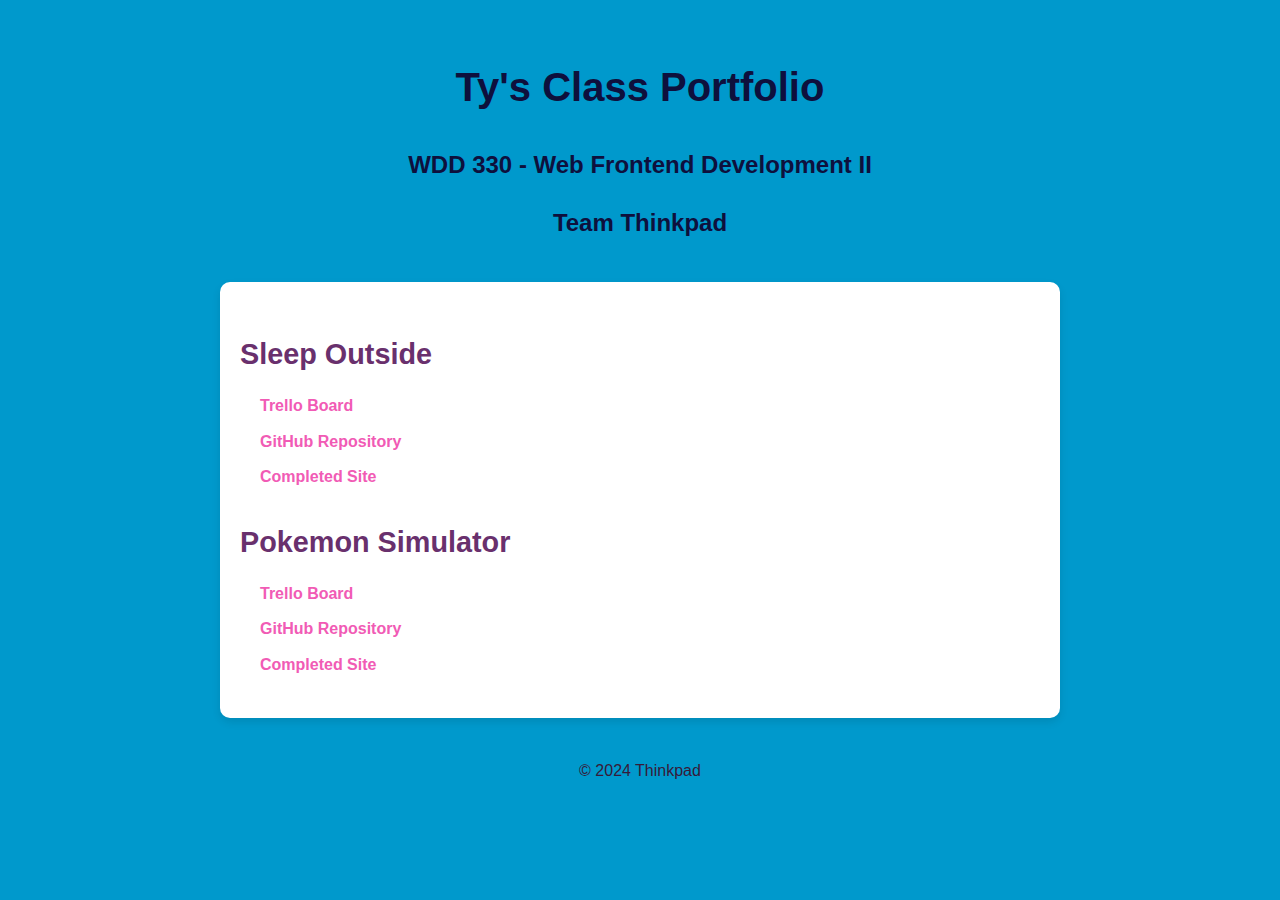
<file: randomProjects/330portfolio/index.html>
<!DOCTYPE html>
<html lang="en">
  <head>
    <meta charset="UTF-8" />
    <meta name="viewport" content="width=device-width, initial-scale=1.0" />
    <meta author="Ty Saltzgiver" />
    <title>Portfolio - WDD 330 Web Frontend Development II</title>
    <link rel="stylesheet" href="styles.css" />
  </head>
  <body>
    <header>
      <h1>Ty's Class Portfolio</h1>
      <h2>WDD 330 - Web Frontend Development II</h2>
      <h2>Team Thinkpad</h2>
    </header>
    <main>
      <section class="project">
        <h3>Sleep Outside</h3>
        <ul>
          <li>
            <a href="https://trello.com/b/j5LEs53X/wdd330-ii" target="_blank"
              >Trello Board</a
            >
          </li>
          <li>
            <a
              href="https://github.com/jm-connell/sleepoutside-v3"
              target="_blank"
              >GitHub Repository</a
            >
          </li>
          <li>
            <a
              href="https://gleeful-sherbet-8b0ca3.netlify.app/"
              target="_blank"
              >Completed Site</a
            >
          </li>
        </ul>
      </section>
      <section class="project">
        <h3>Pokemon Simulator</h3>
        <ul>
          <li>
            <a
              href="https://trello.com/b/oagu6wzh/thinkpad-final-project"
              target="_blank"
              >Trello Board</a
            >
          </li>
          <li>
            <a
              href="https://github.com/branislav999/wdd330II-finalProject"
              target="_blank"
              >GitHub Repository</a
            >
          </li>
          <li>
            <a
              href="https://wdd330ii-finalproject.onrender.com/"
              target="_blank"
              >Completed Site</a
            >
          </li>
        </ul>
      </section>
    </main>
    <footer>
      <p>&copy; 2024 Thinkpad</p>
    </footer>
  </body>
</html>
</file>
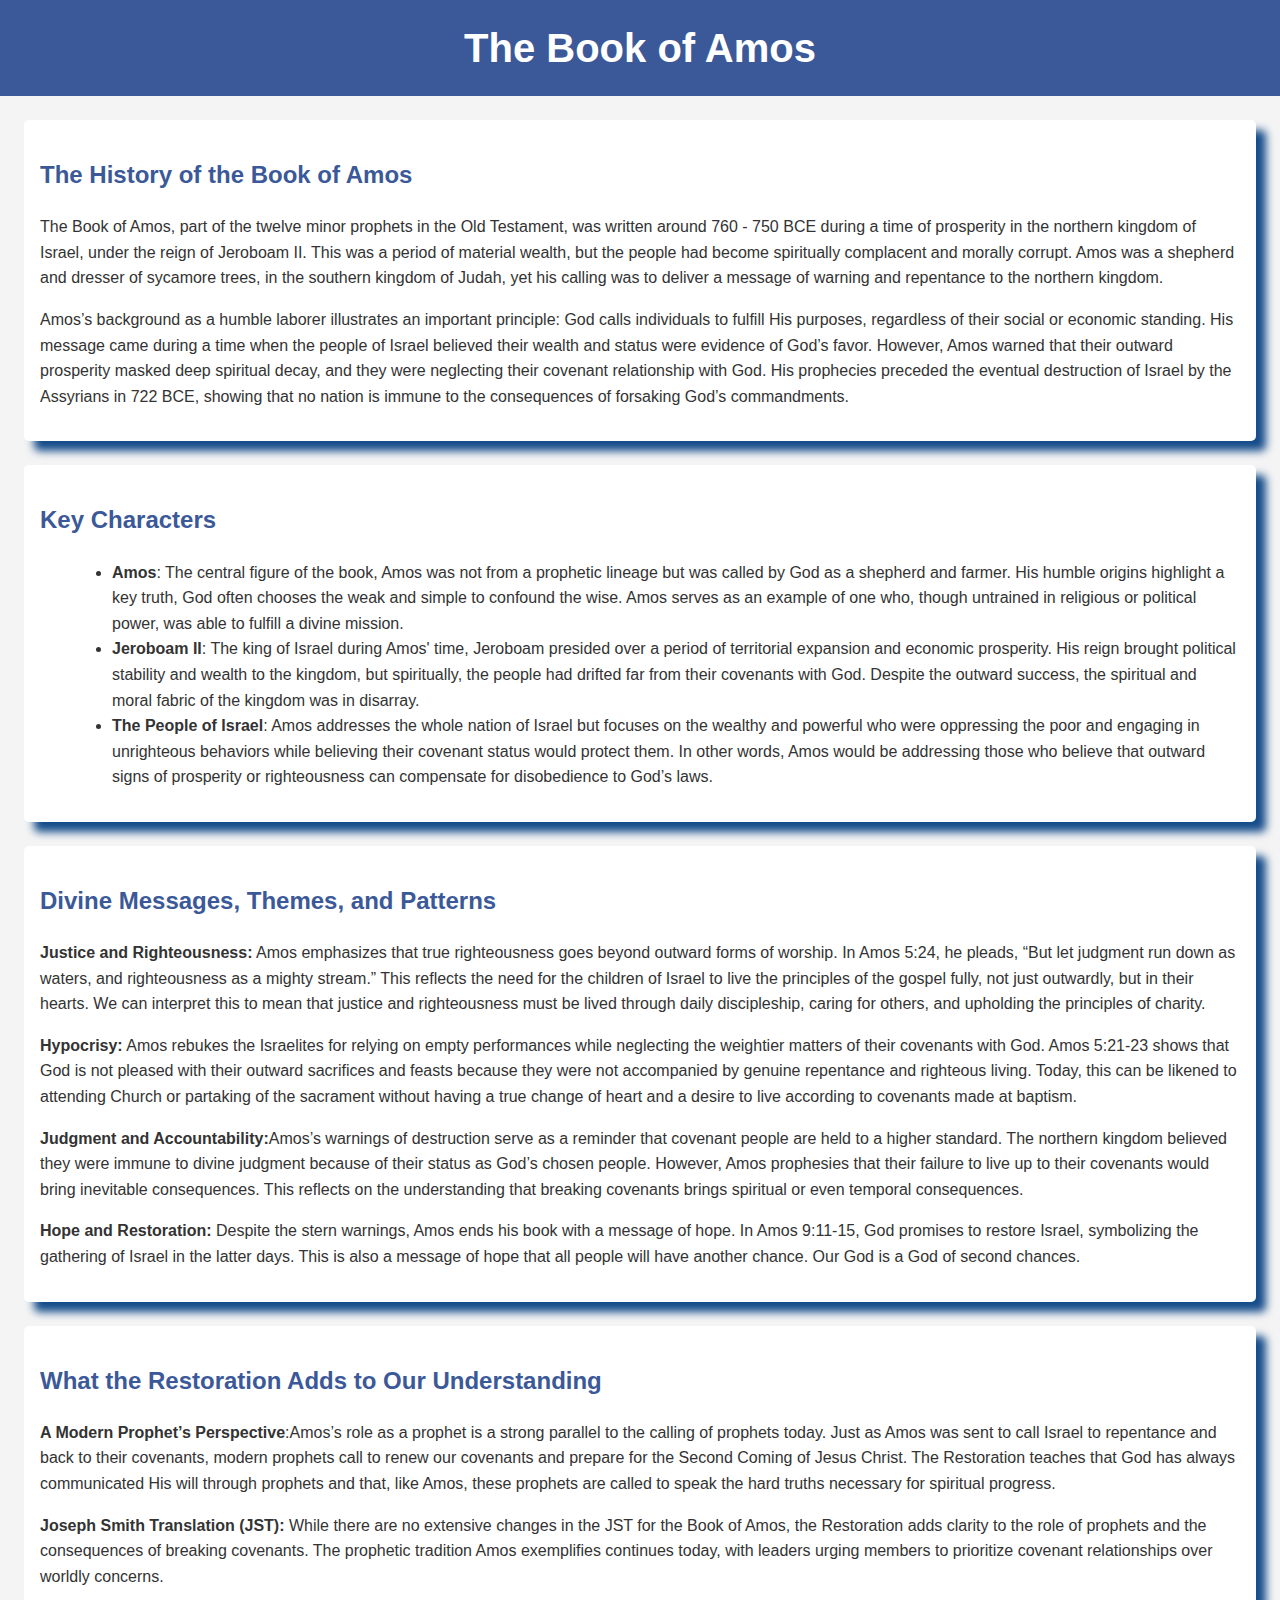
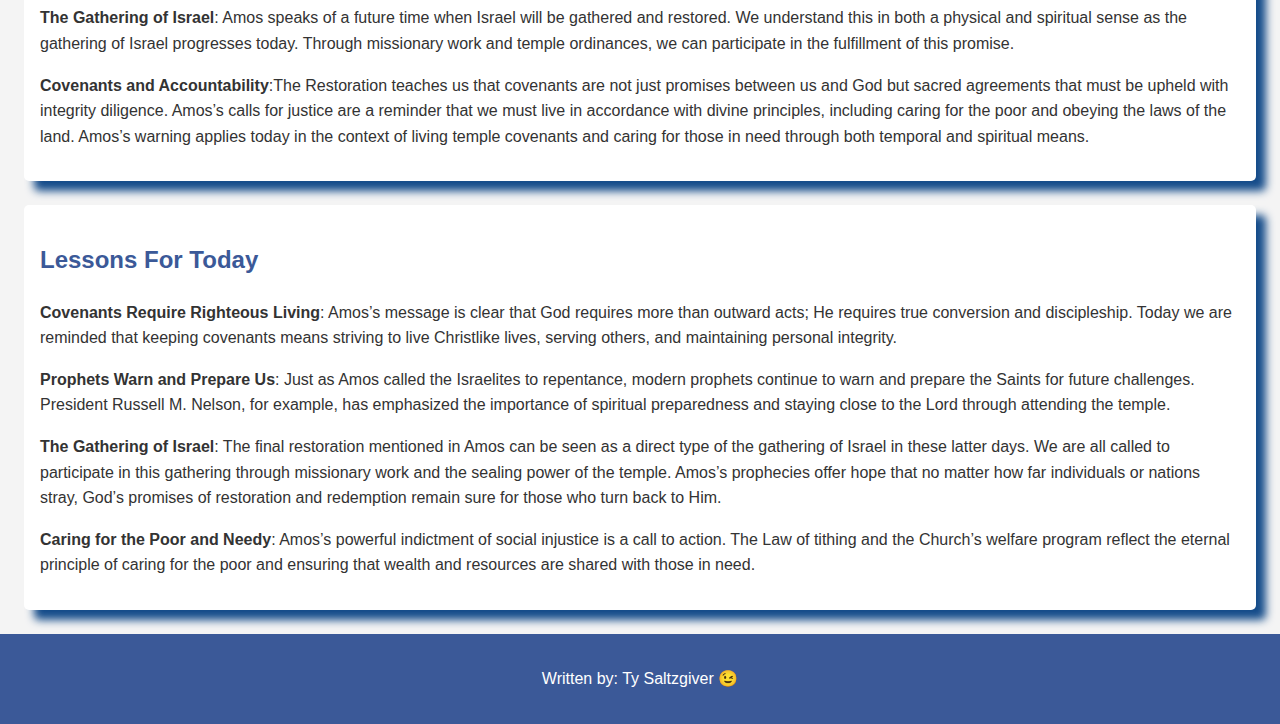
<file: randomProjects/amos.html>
<!DOCTYPE html>
<html lang="en">
  <head>
    <meta charset="UTF-8" />
    <meta name="viewport" content="width=device-width, initial-scale=1.0" />
    <title>Book Report: The Book of Amos</title>
    <link rel="stylesheet" href="amos.css" />
  </head>
  <body>
    <header>
      <h1>The Book of Amos</h1>
    </header>

    <section class="history">
      <h2>The History of the Book of Amos</h2>
      <p>
        The Book of Amos, part of the twelve minor prophets in the Old
        Testament, was written around 760 - 750 BCE during a time of prosperity
        in the northern kingdom of Israel, under the reign of Jeroboam II. This
        was a period of material wealth, but the people had become spiritually
        complacent and morally corrupt. Amos was a shepherd and dresser of
        sycamore trees, in the southern kingdom of Judah, yet his calling was to
        deliver a message of warning and repentance to the northern kingdom.
      </p>
      <p>
        Amos’s background as a humble laborer illustrates an important
        principle: God calls individuals to fulfill His purposes, regardless of
        their social or economic standing. His message came during a time when
        the people of Israel believed their wealth and status were evidence of
        God’s favor. However, Amos warned that their outward prosperity masked
        deep spiritual decay, and they were neglecting their covenant
        relationship with God. His prophecies preceded the eventual destruction
        of Israel by the Assyrians in 722 BCE, showing that no nation is immune
        to the consequences of forsaking God’s commandments.
      </p>
    </section>

    <section class="key-characters">
      <h2>Key Characters</h2>
      <ul>
        <li>
          <strong>Amos</strong>: The central figure of the book, Amos was not
          from a prophetic lineage but was called by God as a shepherd and
          farmer. His humble origins highlight a key truth, God often chooses
          the weak and simple to confound the wise. Amos serves as an example of
          one who, though untrained in religious or political power, was able to
          fulfill a divine mission.
        </li>
        <li>
          <strong>Jeroboam II</strong>: The king of Israel during Amos' time,
          Jeroboam presided over a period of territorial expansion and economic
          prosperity. His reign brought political stability and wealth to the
          kingdom, but spiritually, the people had drifted far from their
          covenants with God. Despite the outward success, the spiritual and
          moral fabric of the kingdom was in disarray.
        </li>
        <li>
          <strong>The People of Israel</strong>: Amos addresses the whole nation
          of Israel but focuses on the wealthy and powerful who were oppressing
          the poor and engaging in unrighteous behaviors while believing their
          covenant status would protect them. In other words, Amos would be
          addressing those who believe that outward signs of prosperity or
          righteousness can compensate for disobedience to God’s laws.
        </li>
      </ul>
    </section>

    <section class="divine-messages">
      <h2>Divine Messages, Themes, and Patterns</h2>
      <p>
        <strong>Justice and Righteousness:</strong> Amos emphasizes that true
        righteousness goes beyond outward forms of worship. In Amos 5:24, he
        pleads, “But let judgment run down as waters, and righteousness as a
        mighty stream.” This reflects the need for the children of Israel to
        live the principles of the gospel fully, not just outwardly, but in
        their hearts. We can interpret this to mean that justice and
        righteousness must be lived through daily discipleship, caring for
        others, and upholding the principles of charity.
      </p>
      <p>
        <strong>Hypocrisy:</strong> Amos rebukes the Israelites for relying on
        empty performances while neglecting the weightier matters of their
        covenants with God. Amos 5:21-23 shows that God is not pleased with
        their outward sacrifices and feasts because they were not accompanied by
        genuine repentance and righteous living. Today, this can be likened to
        attending Church or partaking of the sacrament without having a true
        change of heart and a desire to live according to covenants made at
        baptism.
      </p>
      <p>
        <strong>Judgment and Accountability:</strong>Amos’s warnings of
        destruction serve as a reminder that covenant people are held to a
        higher standard. The northern kingdom believed they were immune to
        divine judgment because of their status as God’s chosen people. However,
        Amos prophesies that their failure to live up to their covenants would
        bring inevitable consequences. This reflects on the understanding that
        breaking covenants brings spiritual or even temporal consequences.
      </p>
      <p>
        <strong>Hope and Restoration:</strong> Despite the stern warnings, Amos
        ends his book with a message of hope. In Amos 9:11-15, God promises to
        restore Israel, symbolizing the gathering of Israel in the latter days.
        This is also a message of hope that all people will have another chance.
        Our God is a God of second chances.
      </p>
    </section>

    <section class="restoration">
      <h2>What the Restoration Adds to Our Understanding</h2>
      <p>
        <strong>A Modern Prophet’s Perspective</strong>:Amos’s role as a prophet
        is a strong parallel to the calling of prophets today. Just as Amos was
        sent to call Israel to repentance and back to their covenants, modern
        prophets call to renew our covenants and prepare for the Second Coming
        of Jesus Christ. The Restoration teaches that God has always
        communicated His will through prophets and that, like Amos, these
        prophets are called to speak the hard truths necessary for spiritual
        progress.
      </p>
      <p>
        <strong>Joseph Smith Translation (JST):</strong> While there are no
        extensive changes in the JST for the Book of Amos, the Restoration adds
        clarity to the role of prophets and the consequences of breaking
        covenants. The prophetic tradition Amos exemplifies continues today,
        with leaders urging members to prioritize covenant relationships over
        worldly concerns.
      </p>
      <p>
        <strong>The Gathering of Israel</strong>: Amos speaks of a future time
        when Israel will be gathered and restored. We understand this in both a
        physical and spiritual sense as the gathering of Israel progresses
        today. Through missionary work and temple ordinances, we can participate
        in the fulfillment of this promise.
      </p>
      <p>
        <strong>Covenants and Accountability</strong>:The Restoration teaches us
        that covenants are not just promises between us and God but sacred
        agreements that must be upheld with integrity diligence. Amos’s calls
        for justice are a reminder that we must live in accordance with divine
        principles, including caring for the poor and obeying the laws of the
        land. Amos’s warning applies today in the context of living temple
        covenants and caring for those in need through both temporal and
        spiritual means.
      </p>
    </section>
    <section class="lessons">
      <h2>Lessons For Today</h2>
      <p>
        <strong>Covenants Require Righteous Living</strong>: Amos’s message is
        clear that God requires more than outward acts; He requires true
        conversion and discipleship. Today we are reminded that keeping
        covenants means striving to live Christlike lives, serving others, and
        maintaining personal integrity.
      </p>
      <p>
        <strong>Prophets Warn and Prepare Us</strong>: Just as Amos called the
        Israelites to repentance, modern prophets continue to warn and prepare
        the Saints for future challenges. President Russell M. Nelson, for
        example, has emphasized the importance of spiritual preparedness and
        staying close to the Lord through attending the temple.
      </p>
      <p>
        <strong>The Gathering of Israel</strong>: The final restoration
        mentioned in Amos can be seen as a direct type of the gathering of
        Israel in these latter days. We are all called to participate in this
        gathering through missionary work and the sealing power of the temple.
        Amos’s prophecies offer hope that no matter how far individuals or
        nations stray, God’s promises of restoration and redemption remain sure
        for those who turn back to Him.
      </p>
      <p>
        <strong>Caring for the Poor and Needy</strong>: Amos’s powerful
        indictment of social injustice is a call to action. The Law of tithing
        and the Church’s welfare program reflect the eternal principle of caring
        for the poor and ensuring that wealth and resources are shared with
        those in need.
      </p>
    </section>

    <footer>
      <p>Written by: Ty Saltzgiver &#128521;</p>
    </footer>
  </body>
</html>
</file>
<file: randomProjects/330portfolio/styles.css>
body {
    font-family: Arial, sans-serif;
    line-height: 1.6;
    background-color: #0099CC;
    padding: 20px;
}

header {
    text-align: center;
    margin-bottom: 40px;
}

header h1 {
    font-size: 2.5em;
    color: #0E103D;
}

header h2 {
    font-size: 1.5em;
    color: #0E103D;
}

main {
    max-width: 800px;
    margin: 0 auto;
    background: #fff;
    padding: 20px;
    border-radius: 10px;
    box-shadow: 0 4px 8px rgba(0, 0, 0, 0.1);
}

li {
    list-style: none;
}

.project {
    margin-bottom: 20px;
}

.project h3 {
    font-size: 1.8em;
    color: #69306D;
    margin-bottom: 10px;
}

.project ul {
    padding-left: 20px;
}

.project li {
    margin-bottom: 10px;
}

.project a {
    text-decoration: none;
    color: #F15BB5;
    font-weight: bold;
}

.project a:hover {
    text-decoration: underline;
}

footer {
    text-align: center;
    margin-top: 40px;
    color: #371939;
}
</file>
<file: randomProjects/amos.css>
body {
    font-family: Arial, sans-serif;
    line-height: 1.6;
    background-color: #f4f4f4;
    color: #333;
    margin: 0;
    padding: 0;
}

header {
    background-color: #3b5998;
    color: white;
    padding: 1rem;
    text-align: center;
}

h1 {
    margin: 0;
    font-size: 2.5rem;
}

section {
    margin: 1.5rem;
    padding: 1rem;
    background-color: white;
    border-radius: 5px;
    box-shadow: 10px 10px 8px #154c8a;
}

h2 {
    color: #3b5998;
}

ul {
    margin-left: 2rem;
}

footer {
    text-align: center;
    padding: 1rem;
    background-color: #3b5998;
    color: white;
    margin-top: 1rem;
}
</file>
